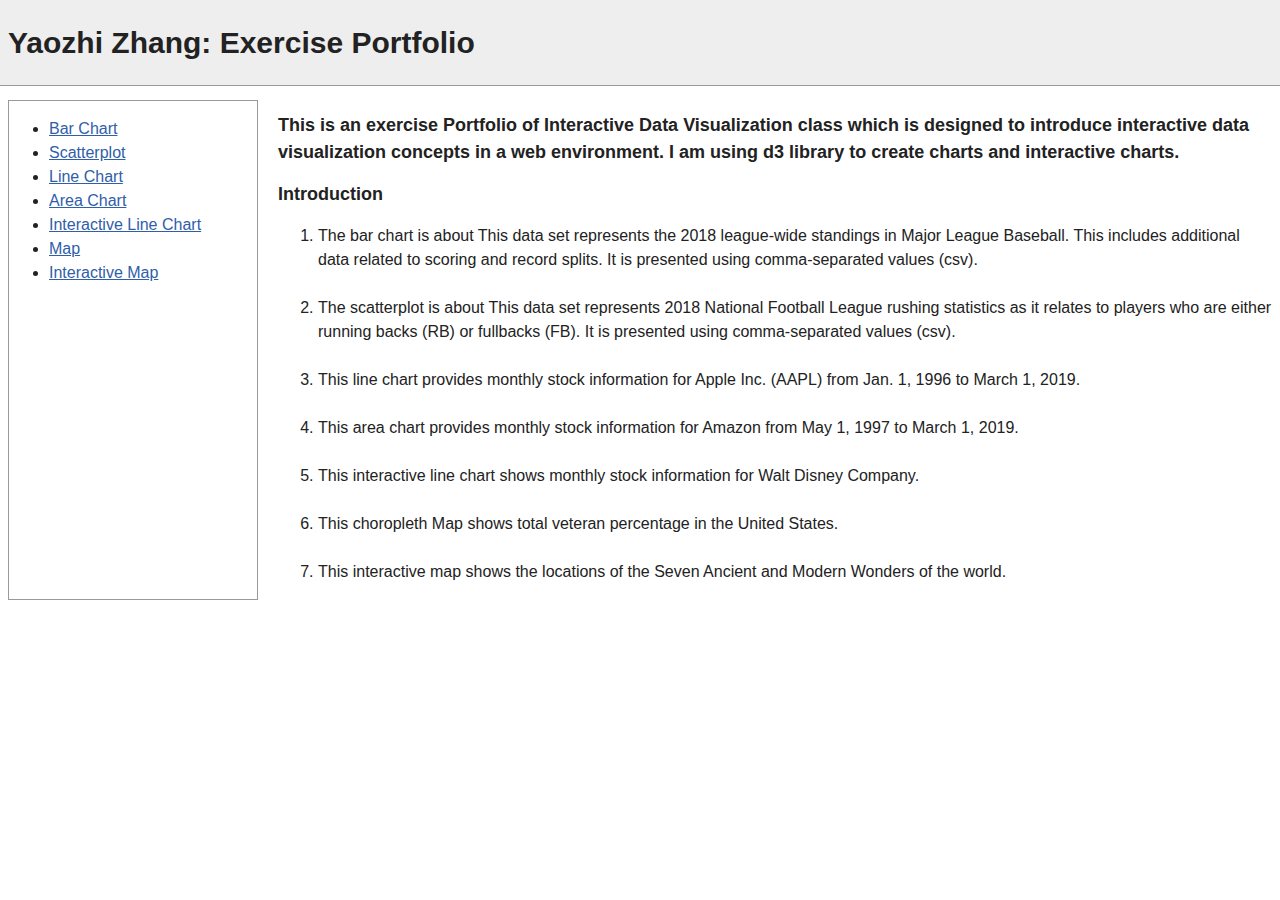
<file: index.html>
<!DOCTYPE html>
<html lang="en">

<head>
  <meta charset="UTF-8" />
  <title>Exercise Portfolio</title>
  <link href="css/style.css" rel="stylesheet" />
</head>

<body>

  <header>

    <h1>Yaozhi Zhang: Exercise Portfolio</h1>
  </header>

  <div id="content">

    <nav>
      <ul>
        <li><a href="bar-chart.html">Bar Chart</a></li>
        <li><a href="scatterplot.html">Scatterplot</a></li>
        <li><a href="line-chart.html">Line Chart</a></li>
        <li><a href="area-chart.html">Area Chart</a></li>
        <li><a href="interactive linechart.html">Interactive Line Chart</a></li>
        <li><a href="choropleth.html">Map</a></li>
        <li><a href="interactive map.html">Interactive Map</a></li>
      </ul>
    </nav>

    <main>



      <h1>This is an exercise Portfolio of Interactive Data Visualization class which is designed to introduce interactive data visualization concepts in a web environment. I am using d3 library to create charts and interactive charts.</h1>
      <h2>Introduction</h2>
      <p>
        <ol>
        <li>The bar chart is about This data set represents the 2018 league-wide standings in Major League Baseball. This includes additional data related to scoring and record splits. It is presented using comma-separated values (csv).<br/><br/></li>
        <li>The scatterplot is about This data set represents 2018 National Football League rushing statistics as it relates to players who are either running backs (RB) or fullbacks (FB). It is presented using comma-separated values (csv).<br/><br/></li>
        <li>This line chart provides monthly stock information for Apple Inc. (AAPL) from Jan. 1, 1996 to March 1, 2019.<br/><br/></li>
        <li>This area chart provides monthly stock information for Amazon from May 1, 1997 to March 1, 2019.<br/><br/></li>
        <li>This interactive line chart shows monthly stock information for Walt Disney Company.<br/><br/> </li>
        <li>This choropleth Map shows total veteran percentage in the United States.<br/><br/></li>
        <li>This interactive map shows the locations of the Seven Ancient and Modern Wonders of the world.</li>
      </ol>
    </p>
    </main>
  </div>
</body>

</html>
</file>
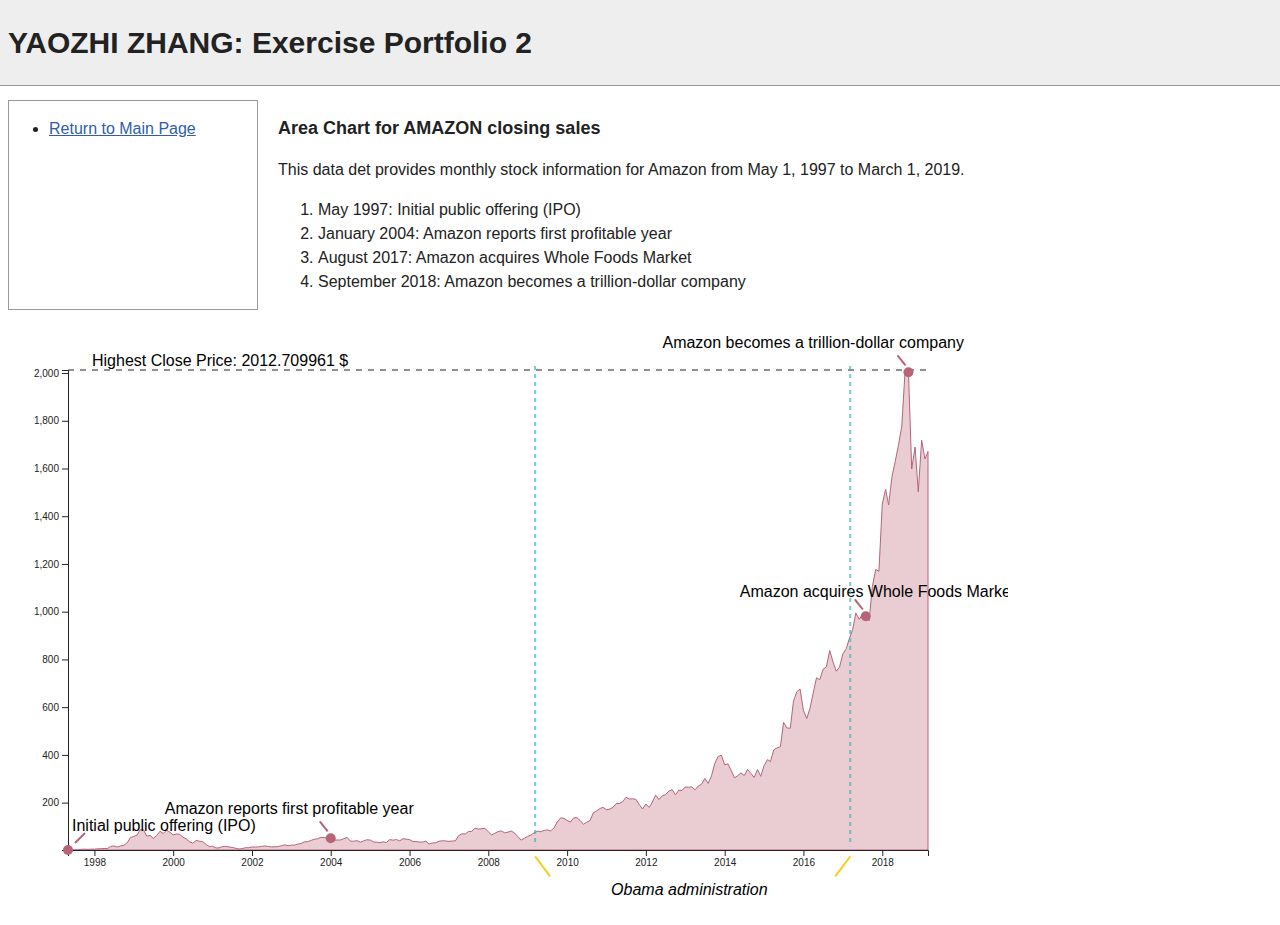
<file: area-chart.html>
<!DOCTYPE html>
<html lang="en">

<head>
  <meta charset="utf-8" />
  <title>Exercise Portfolio</title>
  <link href="css/style.css" rel="stylesheet" />
  <style>


    .highest-line {
      fill: none;
      stroke: #222;
      stroke-width: 1px;
      stroke-dasharray: 6, 6;
    }

    .data-line {
      fill: rgb(233, 205, 210);
      stroke-width: 1px;
      stroke: rgb(182, 101, 120);
    }

    .note-line {
      fill: none;
      stroke: rgb(182, 101, 120);
      stroke-width: 2px;
    }

    .note-line2 {
      fill: none;
      stroke: rgb(245, 207, 33);
      stroke-width: 2px;
    }

    .ipo-point {
      fill: rgb(182, 101, 120);
      stroke: 0;
    }

    .obama-line {
      fill: none;
      stroke: rgba(54, 174, 175, 0.65);
      stroke-width: 2px;
      stroke-dasharray: 4, 4;
    }

    .obama-text {
      fill: black;
      font-style: oblique;
    }
  </style>
</head>

<body>
  <header>
    <!-- ADD YOUR NAME -->
    <h1>YAOZHI ZHANG: Exercise Portfolio 2</h1>
  </header>

  <div id="content">

    <nav>
      <ul>
        <li><a href="index.html">Return to Main Page</a></li>
      </ul>
    </nav>

    <main>

      <h2>Area Chart for AMAZON closing sales</h2>

  <p>This data det provides monthly stock information for Amazon from May 1, 1997 to March 1, 2019.
    <ol>

    <li>May 1997: Initial public offering (IPO)</li>
    <li>January 2004: Amazon reports first profitable year</li>
    <li>August 2017: Amazon acquires Whole Foods Market</li>
    <li>September 2018: Amazon becomes a trillion-dollar company</li>

    </ol></p>

  <script src="js/d3.min.js"></script>
  <script>
    var w = 1000;
    var h = 600;
    var margin = {
      top: 60,
      right: 80,
      bottom: 60,
      left: 60
    };

    var ipoX, ipoY, proX, proY, wfX, wfY, triX, triY;

    d3.csv("data/AMZN.csv").then(function(data) {
      var timeParser = d3.timeParse("%Y-%m-%d");
      var timeFormat = d3.timeFormat("%Y-%m-%d");

      data.forEach(function(d) {
        d.Date = timeParser(d.Date);
        d.Close = +d.Close;
      });

      var svg = d3.select("body")
        .append("svg");

      svg.attr("width", w)
        .attr("height", h);

      var xScale = d3.scaleTime()
        .domain([d3.min(data, function(d) {
          return d.Date;
        }), d3.max(data, function(d) {
          return d.Date
        })])
        .range([0, (w - margin.left - margin.right)]);

      var yScale = d3.scaleLinear()
        .domain([d3.min(data, function(d) {
          return d.Close;
        }), d3.max(data, function(d) {
          return d.Close
        })])
        .range([(h - margin.top - margin.bottom), 0]);

      var line = d3.area()
        .x(function(d) {
          return xScale(d.Date);
        })
        .y0(function(d) {
          return yScale.range()[0];
        })
        .y1(function(d) {
          return yScale(d.Close)
        });

      svg.append("g")
        .attr("transform", "translate(" + margin.left + "," + margin.top + ")")
        .append("path")
        .datum(data)
        .attr("class", "data-line")
        .attr("d", line);

      var xAxis = d3.axisBottom()
        .scale(xScale)
        .ticks(10);

      var yAxis = d3.axisLeft()
        .scale(yScale)
        .ticks(10);

      svg.append("g")
        .attr("transform", "translate(" + margin.left + "," + (h - margin.bottom) + ")")
        .attr("class", "xaxis")
        .call(xAxis);

      svg.append("g")
        .attr("transform", "translate(" + margin.left + "," + margin.top + ")")
        .attr("class", "yaxis")
        .call(yAxis);

      var max = d3.max(data, function(d) {
        return d.Close
      });

      var maxRate = data.filter(function(d) {
        if (d.Close == max) {
          return d.Close;
        }
      });

      var idates = data.filter(function(d) {

        if (timeFormat(d.Date) == "1997-05-01") {

          return d, ipoX = d.Date, ipoY = d.Close;

        }

        if (timeFormat(d.Date) == "2004-01-01") {
          return d, proX = d.Date, proY = d.Close;
        }

        if (timeFormat(d.Date) == "2017-08-01") {
          return d, wfX = d.Date, wfY = d.Close;
        }

        if (timeFormat(d.Date) == "2018-09-01") {
          return d, triX = d.Date, triY = d.Close;
        }


      });

      var obama = data.filter(function(d) {
        if (timeFormat(d.Date) == "2009-02-01") {
          return d, startX = d.Date, startY = d.Close;
        }

        if (timeFormat(d.Date) == "2017-02-01") {
          return d, endX = d.Date, endY = d.Close;
        }
      });

      svg.append("line")
        .attr("transform", "translate(" + margin.left + "," + margin.top + ")")
        .attr("class", "highest-line")
        .attr("x1", 0)
        .attr("x2", (w - margin.left - margin.right))
        .attr("y1", yScale(max))
        .attr("y2", yScale(max));

      svg.append("text")
        .attr("x", 20)
        .attr("y", yScale(max))
        .attr("transform", "translate(" + (margin.left + 4) + "," + (margin.top - 4) + ")")
        .text("Highest Close Price: " + maxRate[0].Close + " $");

      svg.selectAll("circle")
        .data(idates)
        .enter()
        .append("circle")
        .attr("class", "ipo-point")
        .attr("transform", "translate(" + margin.left + "," + margin.top + ")")
        .attr("cx", function(d) {
          return xScale(d.Date)
        })
        .attr("cy", function(d) {
          return yScale(d.Close)
        })
        .attr("r", 5);

        svg.append("text")
          .attr("x", xScale(ipoX))
          .attr("y", yScale(ipoY) - 15)
          .attr("transform", "translate(" + (margin.left + 4) + "," + (margin.top - 4) + ")")
          .text("Initial public offering (IPO)");

        svg.append("text")
          .attr("x", xScale(proX) - 170)
          .attr("y", yScale(proY) -20)
          .attr("transform", "translate(" + (margin.left + 4) + "," + (margin.top - 4) + ")")
          .text("Amazon reports first profitable year");

        svg.append("text")
          .attr("x", xScale(wfX) - 130)
          .attr("y", yScale(wfY) - 15)
          .attr("transform", "translate(" + (margin.left + 4) + "," + (margin.top - 4) + ")")
          .text("Amazon acquires Whole Foods Market");

        svg.append("text")
          .attr("x", xScale(triX) - 250)
          .attr("y", yScale(triY) - 20)
          .attr("transform", "translate(" + (margin.left + 4) + "," + (margin.top - 4) + ")")
          .text("Amazon becomes a trillion-dollar company");

        svg.append("line")
          .attr("class", "note-line")
          .attr("transform", "translate(" + (margin.left + 4) + "," + (margin.top - 4) + ")")
          .attr("x1", (xScale(ipoX) + 3))
          .attr("x2", (xScale(ipoX) + 13))
          .attr("y1", (yScale(ipoY) - 3))
          .attr("y2", (yScale(ipoY) - 13));

        svg.append("line")
          .attr("class", "note-line")
          .attr("transform", "translate(" + (margin.left + 4) + "," + (margin.top - 4) + ")")
          .attr("x1", (xScale(proX) - 15))
          .attr("x2", (xScale(proX) - 7))
          .attr("y1", (yScale(proY) - 13))
          .attr("y2", (yScale(proY)- 3));

        svg.append("line")
          .attr("class", "note-line")
          .attr("transform", "translate(" + (margin.left + 4) + "," + (margin.top - 4) + ")")
          .attr("x1", (xScale(wfX) - 15))
          .attr("x2", (xScale(wfX) - 7))
          .attr("y1", (yScale(wfY) - 13))
          .attr("y2", (yScale(wfY)- 3));

        svg.append("line")
          .attr("class", "note-line")
          .attr("transform", "translate(" + (margin.left + 4) + "," + (margin.top - 4) + ")")
          .attr("x1", (xScale(triX) - 15))
          .attr("x2", (xScale(triX) - 7))
          .attr("y1", (yScale(triY) - 13))
          .attr("y2", (yScale(triY) - 3));

        svg.append("line")
          .attr("class", "obama-line")
          .attr("transform", "translate(" + (margin.left + 4) + "," + (margin.top - 4) + ")")
          .attr("x1", (xScale(startX)))
          .attr("x2", (xScale(startX)))
          .attr("y1", (yScale(max)))
          .attr("y2", (yScale(0)));

        svg.append("line")
          .attr("class", "obama-line")
          .attr("transform", "translate(" + (margin.left + 4) + "," + (margin.top - 4) + ")")
          .attr("x1", (xScale(endX)))
          .attr("x2", (xScale(endX)))
          .attr("y1", (yScale(max)))
          .attr("y2", (yScale(0)));

        svg.append("line")
          .attr("class", "note-line2")
          .attr("transform", "translate(" + (margin.left + 4) + "," + (margin.top - 4) + ")")
          .attr("x1", (xScale(startX)))
          .attr("x2", (xScale(startX)+15))
          .attr("y1", (yScale(0)+10))
          .attr("y2", (yScale(0)+30));

        svg.append("line")
          .attr("class", "note-line2")
          .attr("transform", "translate(" + (margin.left + 4) + "," + (margin.top - 4) + ")")
          .attr("x1", (xScale(endX)-15))
          .attr("x2", (xScale(endX)))
          .attr("y1", (yScale(0)+30))
          .attr("y2", (yScale(0)+10));

        svg.append("text")
          .attr("class", "obama-text")
          .attr("x", xScale(startX) + 80)
          .attr("y", yScale(startY) + 90)
          .attr("transform", "translate(" + (margin.left) + "," + (margin.top-30) + ")")
          .text("Obama administration");



    })
  </script>
</body>

</html>
</file>
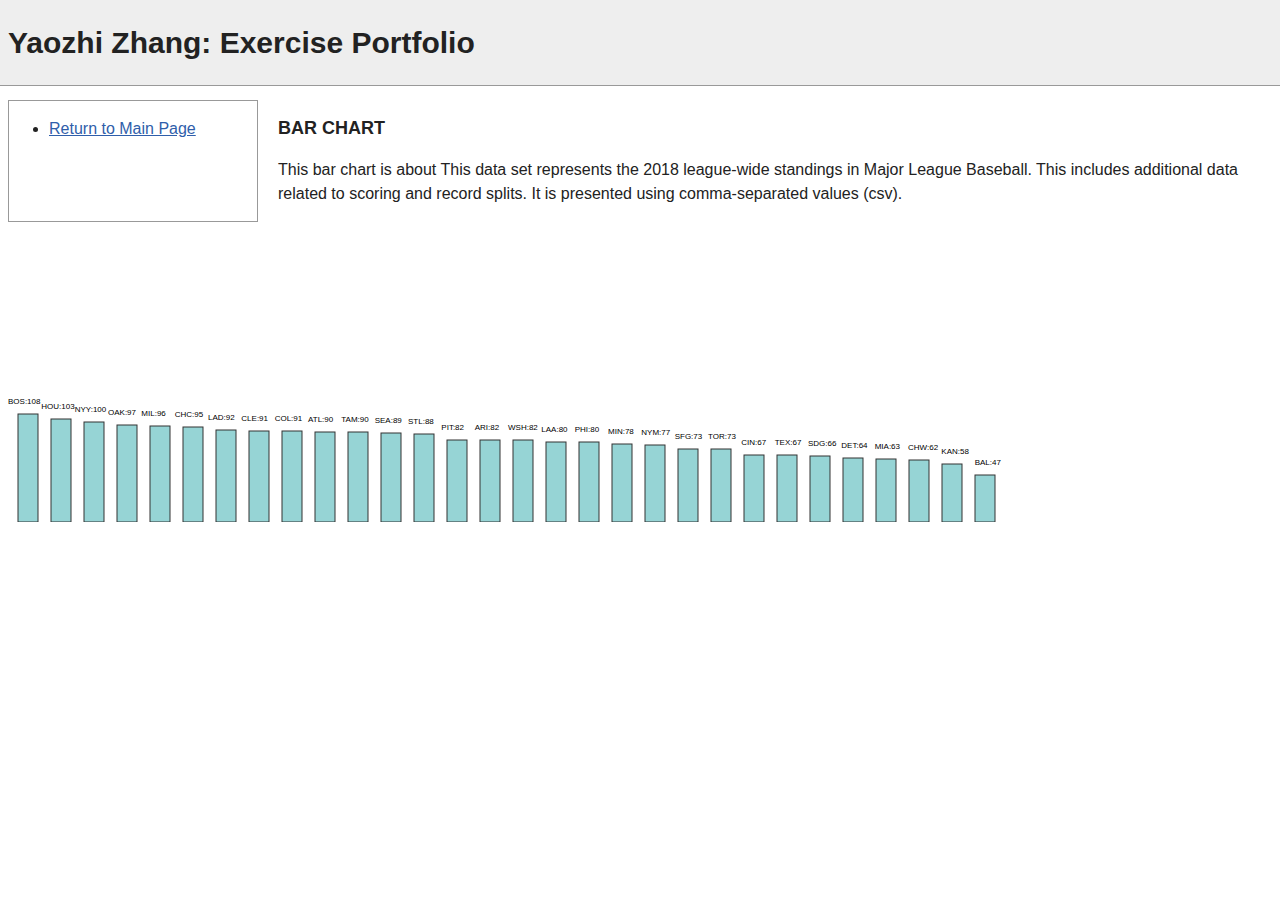
<file: bar-chart.html>
<!DOCTYPE html>
<html lang="en">

<head>
  <meta charset="UTF-8" />
  <title>Exercise Portfolio</title>
  <link href="css/style.css" rel="stylesheet" />
</head>

<body>

  <header>
    <!-- ADD YOUR NAME -->
    <h1>Yaozhi Zhang: Exercise Portfolio</h1>
  </header>

  <div id="content">

    <nav>
      <ul>
        <li><a href="index.html">Return to Main Page</a></li>
      </ul>
    </nav>

    <main>

      <h2>
        BAR CHART
      </h2>

      <p>
      This bar chart is about This data set represents the 2018 league-wide standings in Major League Baseball. This includes additional data related to scoring and record splits. It is presented using comma-separated values (csv).
      </p>

      <script src="js/d3.min.js"></script>
      <script>
        var w = 1000;
        var h = 300;
        // var padding = 30;
        var margin = {
          top: 20,
          right: 20,
          bottom: 30,
          left: 50
        };


        d3.csv("data/mlb-standings.csv").then(function(data) {

          var abbreviation = [];

          data.forEach(function(d) {
            abbreviation.push(d.abbr);
          })
          var svg = d3.select("body").append("svg");

          var xScale = d3.scaleOrdinal()
            .domain(abbreviation)
            .range([0, w]);

          //.range([padding, w - padding]);



          var yScale = d3.scaleLinear()
            .domain(d3.range(data, function(d) {
              return d.w
            }))
            .range([(h - margin.top - margin.bottom), 0]);


          svg.attr("width", w)
            .attr("height", h);

          svg.selectAll("rect")
            .data(data)
            .enter()
            .append("rect")
            .attr("width", 20)
            .attr("height", function(d) {
              return d.w;
            })
            .style("fill", "rgba(54, 174, 175, 0.65)")
            .style("stroke", "black")
            .style("opacity", .8)
            .attr("x", function(d, i) {
              return (i * 33) + 10;
            })
            .attr("y", function(d) {
              return h - d.w;
            });
          // console.log(d.w);
          var labels = svg.selectAll("text")
            .data(data)
            .enter()
            .append("text")
            .attr("font-size", "8px")
            .text(function(d) {
              return d.abbr + ":" + d.w;
            })
            .attr("x", function(d, i) {
              return i * (w / data.length);
            })

            .attr("y", function(d) {
              return h - d.w - 10;
            });







        });
      </script>

    </main>
  </div>


</body>

</html>
</file>
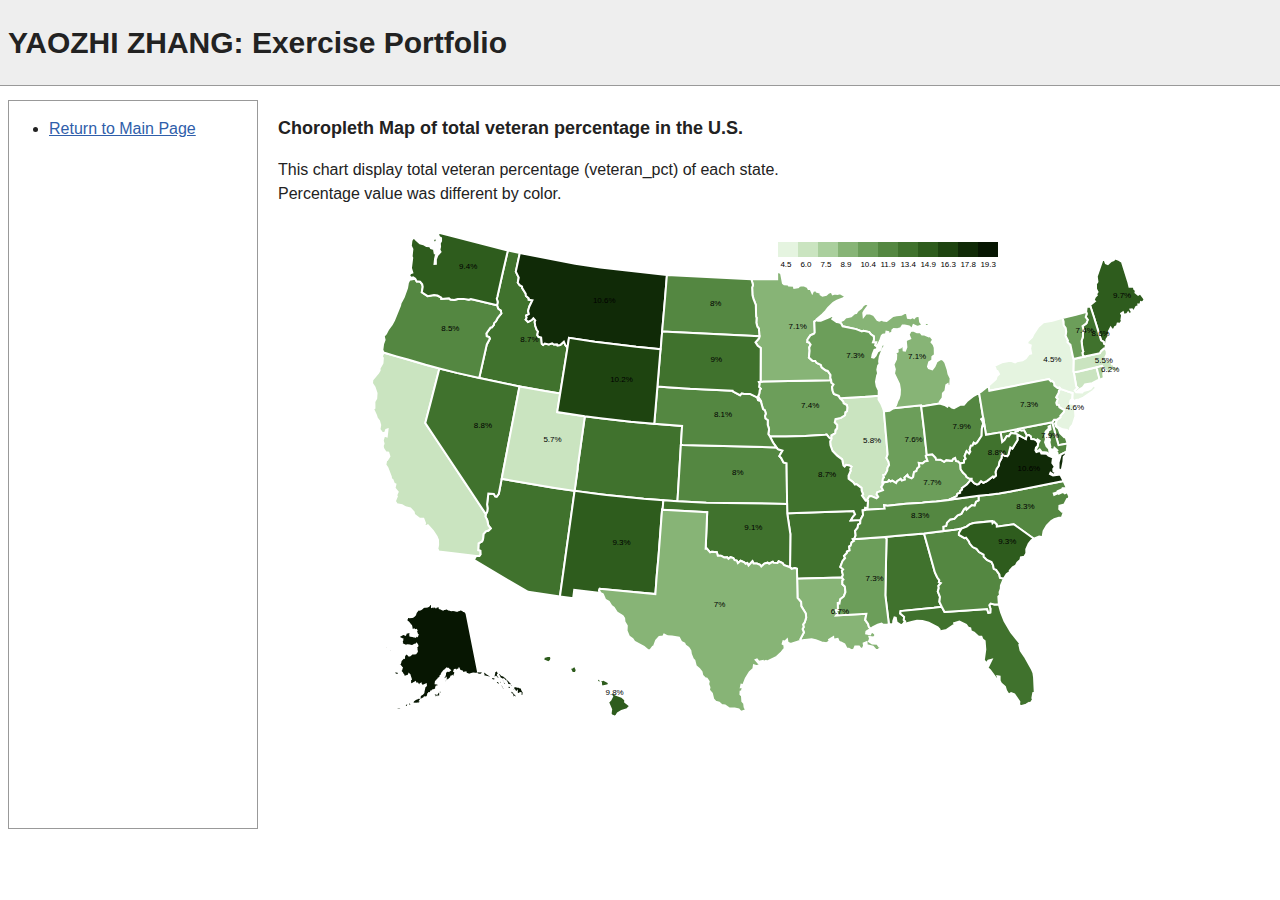
<file: choropleth.html>
<!DOCTYPE html>
<html lang="en">

<head>
  <meta charset="UTF-8" />
  <title>Maps: Choropleth with Points</title>
  <link href="css/style.css" rel="stylesheet" />
  <style>
    .map {
      width: 100%;
      max-width: 1024px;
      margin: 0 auto;
    }

    circle {
      fill: #222;
      stroke: #eee;
    }

    text {
      font-family: sans-serif;
      font-size: 8px;

    }
  </style>
</head>


<body>
  <header>
    <!-- ADD YOUR NAME -->
    <h1>YAOZHI ZHANG: Exercise Portfolio</h1>
  </header>

  <div id="content">

    <nav>
      <ul>
        <li><a href="index.html">Return to Main Page</a></li>
      </ul>
    </nav>

    <main>

      <h2>Choropleth Map of total veteran percentage in the U.S.</h2>

      <p>This chart display total veteran percentage (veteran_pct) of each state.
      </br>Percentage value was different by color.</p>


      <div class="map"></div>
      <script src="js/d3.min.js"></script>
      <script>
        d3.json("data/geojson/us-states.json").then(function(usMap) {
          d3.csv("data/united-states-veterans.csv").then(function(data) {

            var col_arr = ["#e5f4e0", "#cae4c0", "#aacf9d",
              "#87b476", "#6c9e5a", "#548741",
              "#40722d", "#2e5c1d", "#1e4410",
              "#102a07", "#071602"
            ]
            var usaFeatures = usMap.features;

            data.forEach(function(d) {
              var stateName = d.state;
              var pct = +d.veteran_pct;

              usaFeatures.forEach(function(u) {
                var usaState = u.properties.name;
                if (usaState == stateName) {
                  u.properties.veteran_pct = pct;
                }
              });
            });



            var svg = d3.select(".map").append("svg");


            var w = 1000,
              h = 600;

            svg.attr("width", w)
              .attr("height", h);

            var legend = svg.append("g");
            legend.selectAll("rect")
              .data(col_arr)
              .enter()
              .append("rect")
              .attr("x", function(d, i) {
                return i * 20 + w / 2;
              })
              .attr("y", 20)
              .attr("width", 20)
              .attr("height", 15)
              .attr("fill", function(d) {
                return d;
              })
            var max_val = d3.max(data, function(d) {
              return +d.veteran_pct;
            })
            var min_val = d3.min(data, function(d) {
              return +d.veteran_pct;
            })
            var interval = (max_val - min_val) / 5;
            legend.selectAll("text")
              .data(col_arr)
              .enter()
              .append("text")
              .attr("class", "leg_text")
              .attr("x", function(d, i) {
                return i * 20 + w / 2;
              })
              .attr("y", 45)
              .attr("dx", "0.3em")
              .text(function(d, i) {
                var current_value = min_val + (i * interval);
                return current_value.toFixed(1);
              })


            var projection = d3.geoAlbersUsa();

            var path = d3.geoPath().projection(projection);

            var colors = d3.scaleQuantize()
              .domain(d3.extent(usaFeatures, function(d) {
                return d.properties.veteran_pct;
              }))
              .range(["#e5f4e0", "#cae4c0", "#aacf9d",
                "#87b476", "#6c9e5a", "#548741",
                "#40722d", "#2e5c1d", "#1e4410",
                "#102a07", "#071602"
              ]);

            svg.selectAll("path")
              .data(usaFeatures)
              .enter()
              .append("path")
              .attr("d", path)
              .attr("fill", function(d) {
                // console.log(d.properties.veteran_pct);
                if (d.properties.veteran_pct) {
                  return colors(d.properties.veteran_pct);
                } else {
                  return "#ccc";
                }
              })
              .attr("stroke", "#fff")
              .attr("stroke-width", "2px");

            svg.selectAll("text")
              .data(usaFeatures)
              .enter()
              .append("text")
              .attr("class", "label")
              .attr("x", function(d) {
                return path.centroid(d)[0];
              })
              .attr("y", function(d) {
                return path.centroid(d)[1];
              })
              .text(function(d) {
                console.log(d);
                return d.properties.veteran_pct + "%"
              });



          });
        });
      </script>
</body>

</html>
</file>
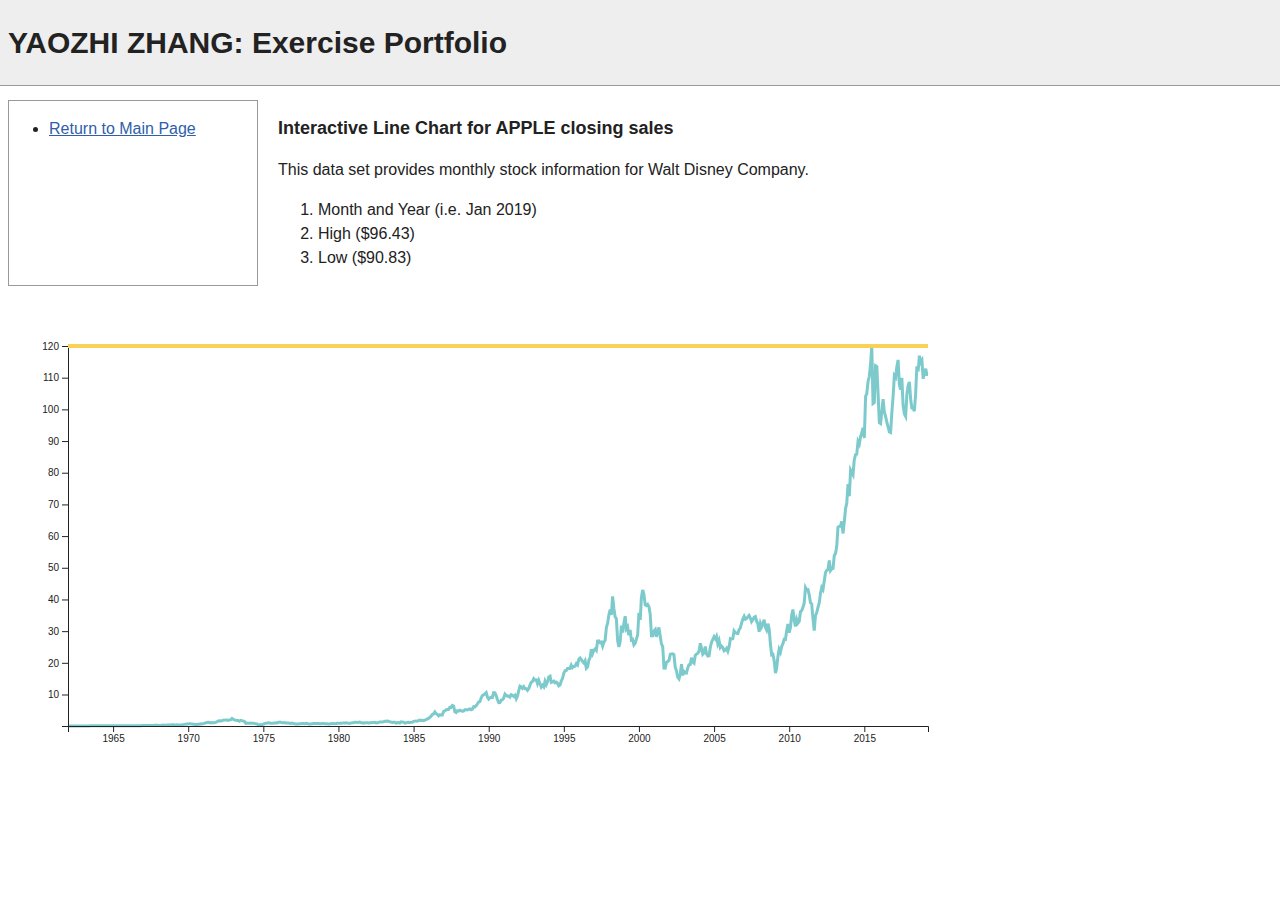
<file: interactive linechart.html>
<!DOCTYPE html>
<html lang="en">

<head>
  <meta charset="UTF-8" />
  <title>Exercise Portfolio 3</title>
  <link href="css/style.css" rel="stylesheet" />
  <style>
    .data-line {
      fill: none;
      stroke: rgba(54, 174, 175, 0.65);
      stroke-width: 3px;
    }

    .tooltip {
      position: absolute;
      top: 0;
      left: 0;
      border-radius: 10px;
      display: block;
      font-size: 13px;
        line-height: 80%;
    }

    .tooltip.hidden {
      display: none;
    }
  </style>
</head>

<body>

  <header>
    <!-- ADD YOUR NAME -->
    <h1>YAOZHI ZHANG: Exercise Portfolio</h1>
  </header>

  <div id="content">

    <nav>
      <ul>
        <li><a href="index.html">Return to Main Page</a></li>
      </ul>
    </nav>

    <main>

      <h2>Interactive Line Chart for APPLE closing sales</h2>

      <p>This data set provides monthly stock information for Walt Disney Company.</p>
      <ol>
        <li>Month and Year (i.e. Jan 2019)</li>
        <li>High ($96.43)</li>
        <li>Low ($90.83)</li>

      </ol>


      <!-- ADD YOUR VISUALIZATION HERE -->

    </main>
  </div>
  <div class="tooltip">
    <!--HTML CODE-->
  </div>

  <script src="js/d3.min.js"></script>
  <script>
    var w = 1000;
    var h = 500;
    var margin = {
      top: 60,
      right: 80,
      bottom: 60,
      left: 60
    };


    d3.csv("data/DIS.csv").then(function(data) {
      var parseTime = d3.timeParse("%Y-%m-%d");
      var formatTime = d3.timeFormat("%b-%Y");
      // return formatTime(parseTime(d.Date));


      data.forEach(function(d) {
        d.Date = parseTime(d.Date);
        d.Close = +d.Close;
        d.High = +d.High;
        d.Low = +d.Low;
      });



      var svg = d3.select("body")
        .append("svg");

      svg.attr("width", w)
        .attr("height", h);

      var xScale = d3.scaleTime()
        .domain([d3.min(data, function(d) {
          return d.Date;
        }), d3.max(data, function(d) {
          return d.Date
        })])
        .range([0, (w - margin.left - margin.right)]);

      var yScale = d3.scaleLinear()
        .domain([d3.min(data, function(d) {
          return d.Close;
        }), d3.max(data, function(d) {
          return d.Close
        })])
        .range([(h - margin.top - margin.bottom), 0]);

      var line = d3.line()
        .x(function(d) {
          return xScale(d.Date);
        })
        .y(function(d) {
          return yScale(d.Close);
        });

      svg.append("g")
        .attr("transform", "translate(" + margin.left + "," + margin.top + ")")
        .append("path")
        .datum(data)
        .attr("class", "data-line")
        .attr("d", line)

      var plots = svg.selectAll("circle")
        .data(data)
        .enter()
        .append("circle")
        .attr("transform", "translate(" + margin.left + "," + margin.top + ")")
        .attr("opacity", "0")
        .attr("cx", function(d) {
          return xScale(d.Date)
        })
        .attr("cy", function(d) {
          return yScale(d.Close)
        })
        .attr("r", "4")
        .on("mouseover", function(d) {
          d3.select(".tooltip").classed("hidden", false);


        })
        .on("mousemove", function(d) {
          var currentX = d3.event.pageX + 10;
          var currentY = d3.event.pageY + 10;
          d3.select(".tooltip")
            .style("left", currentX + "px")
            .style("top", currentY + "px")

            .html("<p> High: " + d.High + "$" + "</br>" + "low: " + d.Low + "$" + "</br> " + formatTime(d.Date)
          )})
            .on("mouseout", function(d) {

              d3.select(".tooltip").classed("hidden", true);
            });






      var xAxis = d3.axisBottom()
        .scale(xScale)
        .ticks(10);

      var yAxis = d3.axisLeft()
        .scale(yScale)
        .ticks(10)

      svg.append("g")
        .attr("transform", "translate(" + margin.left + "," + (h - margin.bottom) + ")")
        .attr("class", "xaxis")
        .call(xAxis);

      svg.append("g")
        .attr("transform", "translate(" + margin.left + "," + margin.top + ")")
        .attr("class", "yaxis")
        .call(yAxis);
      var max = d3.max(data, function(d) {
        return d.Close
      });

      var maxRate = data.filter(function(d) {

        if (d.Close == max) {
          return d.Close;
        }
      });

      var tag = svg.append("text")
        .style("opacity", 0)
        .attr("x", 400)
        .attr("y", yScale(max))
        .attr("transform", "translate(" + (margin.left + 4) + "," + (margin.top - 4) + ")")
        .text("High: " + Math.round(maxRate[0].High) + "$" + ", " + "low: " + Math.round(maxRate[0].Low) + "$" + ", " + formatTime(maxRate[0].Date));


      svg.selectAll("highest-line")
        .data(data)
        .enter()
        .append("line")
        .attr("stroke", "rgba(249, 208, 87, 0.7)")
        .attr("stroke-width", "2.5px")
        .attr("transform", "translate(" + margin.left + "," + margin.top + ")")

        .attr("x1", 0)
        .attr("x2", (w - margin.left - margin.right))
        .attr("y1", yScale(max))
        .attr("y2", yScale(max))
        .on("mouseover", function(d) {
          d3.select(this).attr("stroke", " red")
          tag.style("opacity", 1);
        })
        .on("mouseout", function(d) {
          d3.select(this).attr("stroke", "rgba(249, 208, 87, 0.7)")
          tag.style("opacity", 0);


    })
  });
  </script>
</body>

</html>
</file>
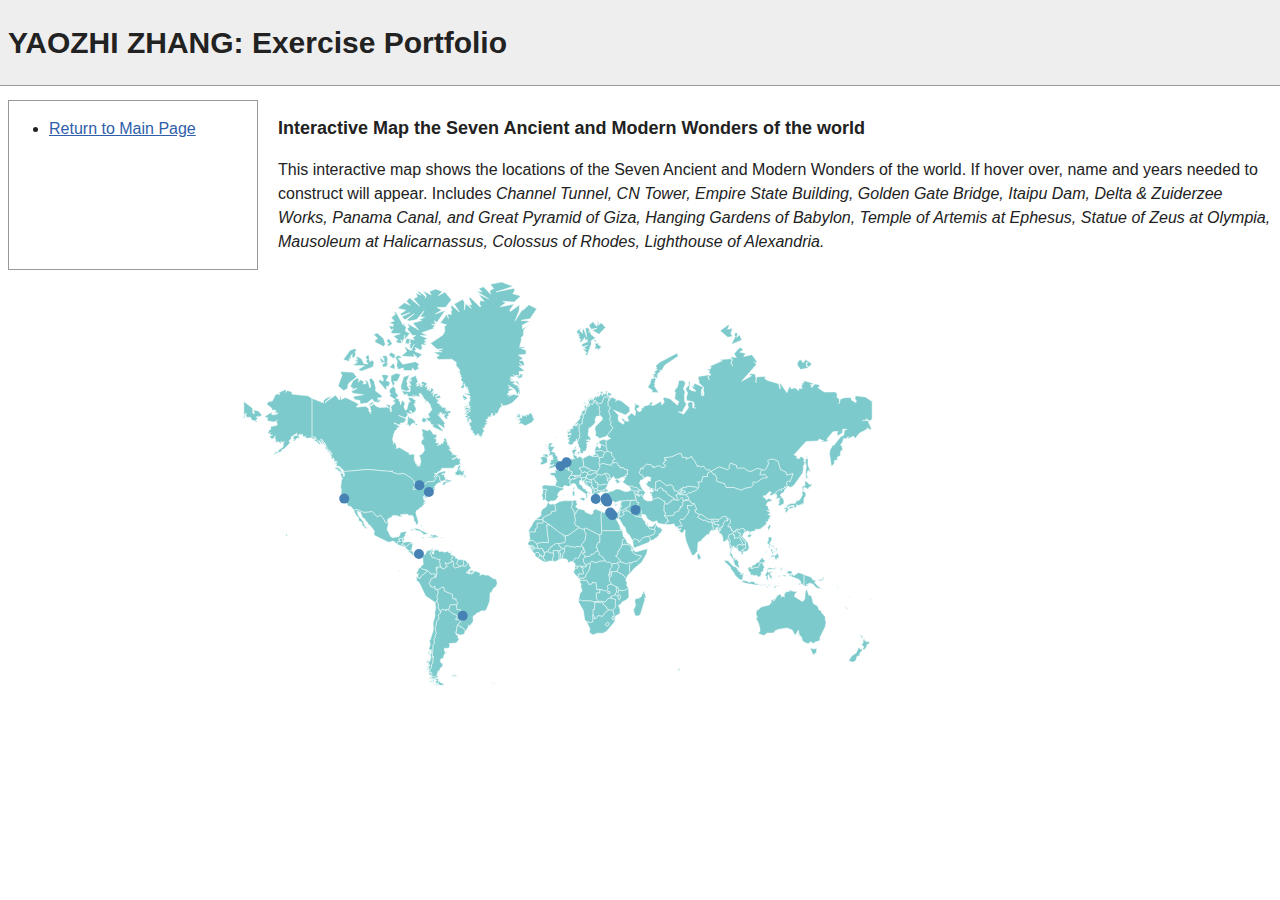
<file: interactive map.html>
<!DOCTYPE html>
<html lang="en">

<head>
  <meta charset="UTF-8" />
  <title>Exercise Portfolio</title>
  <link href="css/style.css" rel="stylesheet" />
  <style>
    .tooltip {
      position: absolute;
      top: 0;
      left: 0;
      border-radius: 10px;
      display: block;
      font-size: 13px;
      line-height: 80%;
    }

    /* .map {
      width: 100%;
      max-width: 1024px;
      margin: 0;
    } */
    .tooltip.hidden {
      display: none;
    }
  </style>
</head>

<body>

  <header>
    <!-- ADD YOUR NAME -->
    <h1>YAOZHI ZHANG: Exercise Portfolio</h1>
  </header>

  <div id="content">

    <nav>
      <ul>
        <li><a href="index.html">Return to Main Page</a></li>
      </ul>
    </nav>

    <main>

      <h2>
        Interactive Map the Seven Ancient and Modern Wonders of the world
      </h2>

      <p>
        This interactive map shows the locations of the Seven Ancient and Modern Wonders of the world. If hover over, name and years needed to construct will appear. Includes<em> Channel Tunnel, CN Tower, Empire State Building, Golden Gate Bridge,
          Itaipu Dam, Delta & Zuiderzee Works, Panama Canal, and Great Pyramid of Giza, Hanging Gardens of Babylon, Temple of Artemis at Ephesus, Statue of Zeus at Olympia, Mausoleum at Halicarnassus, Colossus of Rhodes, Lighthouse of Alexandria.</em>
      </p>

      <!-- ADD YOUR VISUALIZATION HERE -->

    </main>
  </div>
  <div class="tooltip">
    <div class="reset">
    </div>
    <!--HTML CODE-->
  </div>
  <script src="js/d3.min.js"></script>
  <script src="js/lodash.min.js"></script>
  <script>
    var width = 1100;
    var height = 600;


    var margin = {
      top: 50,
      bottom: 30,
      left: 60,
      right: 30,
    };

    var svg = d3.select("body")
      .append("svg")
      .attr("width", width)
      .attr("height", height)
      .append("g")
      .attr("tranform", "translate(0" + margin.left + "," + margin.top + ")");


    d3.json("data/geojson/world.json").then(function(world) {
      d3.csv("data/seven-ancient-wonders.csv").then(function(ancient) {
        d3.csv("data/seven-modern-wonders.csv").then(function(modern) {
          console.log(modern);
          var worldFeatures = world.features;
          ancient.forEach(function(a) {
            a.longitude = +a.longitude;
            a.latitude = +a.latitude;
          });
          modern.forEach(function(m) {
            m.longitude = +m.longitude;
            m.latitude = +m.latitude;
          });

          var allWonders = _.zip(ancient, modern);
          console.log(allWonders);


          var result = _.flatten(allWonders);
          console.log(result);

          var zooming = function(d) {
            points.attr("transform", d3.event.transform);
          };


          var projection = d3.geoMercator()
            .translate([width / 2, height / 2])
            .scale([100]);


          var path = d3.geoPath()
            .projection(projection);

          var map = svg.append("g")
            .attr("id", "map")

          map.selectAll("path")
            .data(worldFeatures)
            .enter()
            .append("path")
            .attr("d", path)
            .attr("fill", "rgba(54, 174, 175, 0.65)")
            .attr("stroke", "white")
            .attr("stroke-width", "0.5px");



          var plots = map.selectAll("circle")
            .data(result)
            .enter()
            .append("circle")
            .attr("class", "sites")
            .attr("cx", function(d) {
              if (projection([d.longitude, d.latitude])) {
                return projection([d.longitude, d.latitude])[0]
              }
            })
            .attr("cy", function(d) {
              if (projection([d.longitude, d.latitude])) {
                return projection([d.longitude, d.latitude])[1]
              }
            })
            .attr("fill", "steelblue")
            .attr("r", "5px")


            .on("mouseover", function(d) {
              d3.select(".tooltip").classed("hidden", false);


            })
            .on("mousemove", function(d) {
              var currentX = d3.event.pageX + 10;
              var currentY = d3.event.pageY + 10;
              d3.select(".tooltip")
                .style("left", currentX + "px")
                .style("top", currentY + "px")

                .html(function() {
                  if (d.destroyed == null) {
                    return "<p> Wonder: " + d.wonder + "<br/>" + "Constructed: " + d.constructed;
                  } else {
                    return "<p> Wonder: " + d.wonder + "<br/>" + "Constructed: " + d.constructed + "<br/>" + "Destroyed:" + d.destroyed + "<br/>" + "Builders: " + d.builders;
                  };
                })



            })
            .on("mouseout", function(d) {

              d3.select(".tooltip").classed("hidden", true);
            });
        })
      })
    })
  </script>
</body>

</html>
</file>
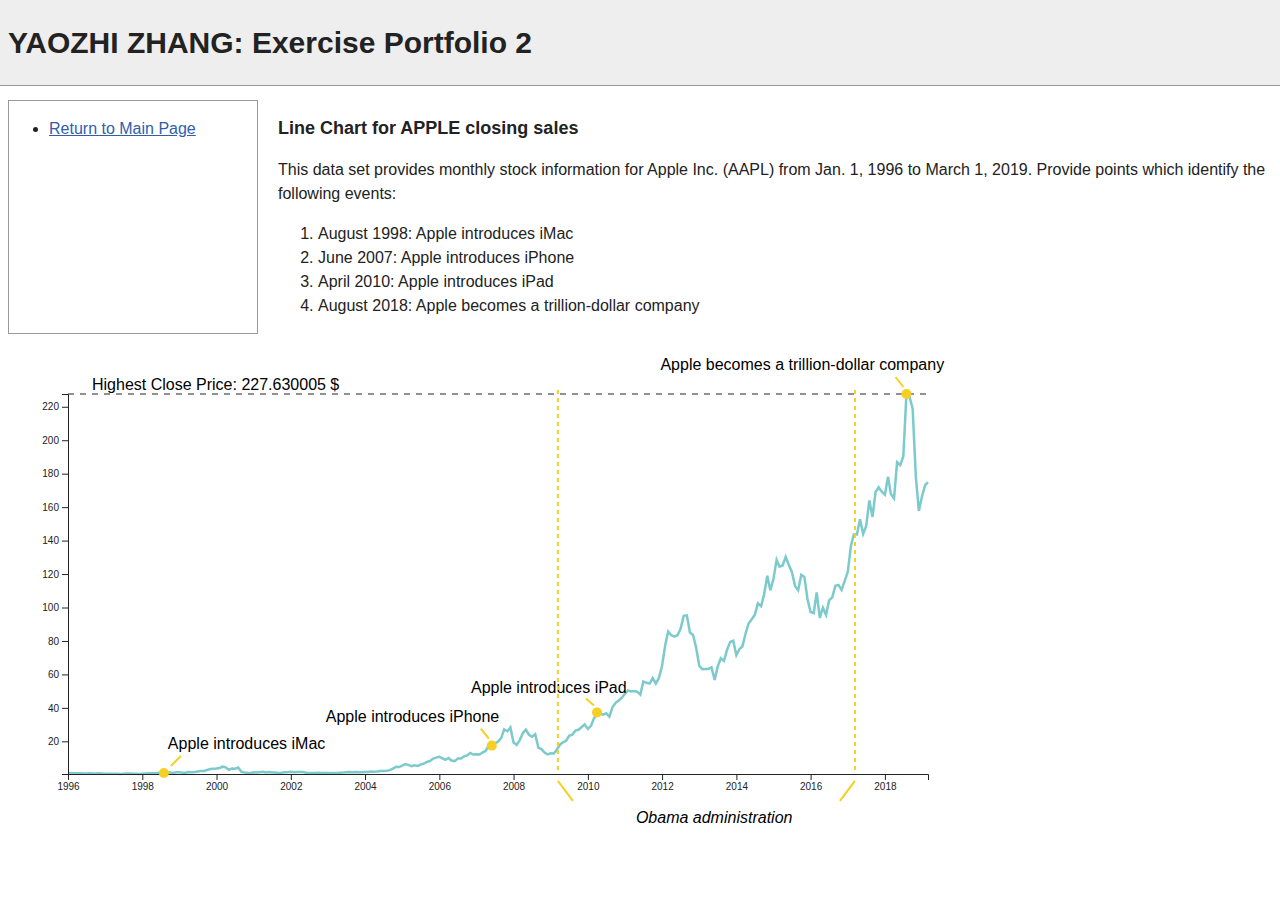
<file: line-chart.html>
<!DOCTYPE html>
<html lang="en">

<head>
  <meta charset="UTF-8" />
  <title>Exercise Portfolio</title>
  <link href="css/style.css" rel="stylesheet" />
  <style>
    .highest-line {
      fill: none;
      stroke: #222;
      stroke-width: 1px;
      stroke-dasharray: 6, 6;
    }

    .data-line {
      fill: none;
      stroke: rgba(54, 174, 175, 0.65);
      stroke-width: 2.5px;
    }

    .note-line {
      fill: none;
      stroke: rgb(245, 207, 33);
      stroke-width: 2px;
    }

    .note-line2 {
      fill: none;
      stroke: rgb(245, 207, 33);
      stroke-width: 2px;
    }

    .iMac-point {
      fill: rgb(245, 207, 33);
      stroke: 0;
    }

    .obama-line {
      fill: none;
      stroke: rgb(245, 207, 33);
      stroke-width: 2px;
      stroke-dasharray: 4, 4;
    }

    .obama-text {
      fill: black;
      font-style: oblique;
    }
  </style>
</head>

<body>

  <header>
    <!-- ADD YOUR NAME -->
    <h1>YAOZHI ZHANG: Exercise Portfolio 2</h1>
  </header>

  <div id="content">

    <nav>
      <ul>
        <li><a href="index.html">Return to Main Page</a></li>
      </ul>
    </nav>

    <main>

      <h2>Line Chart for APPLE closing sales</h2>

      <p>This data set provides monthly stock information for Apple Inc. (AAPL) from Jan. 1, 1996 to March 1, 2019. Provide points which identify the following events:

        <ol>
          <li>August 1998: Apple introduces iMac</li>
          <li>June 2007: Apple introduces iPhone</li>
          <li>April 2010: Apple introduces iPad</li>
          <li>August 2018: Apple becomes a trillion-dollar company</li>
        </ol>
      </p>

      <!-- ADD YOUR VISUALIZATION HERE -->

    </main>
  </div>

  <script src="js/d3.min.js"></script>
  <script>
    var w = 1000;
    var h = 500;
    var margin = {
      top: 60,
      right: 80,
      bottom: 60,
      left: 60
    };

    var iMacX, iMacY, iPhoneX, iPhoneY, iPadX, iPadY, triX, triY, startX, startY;
    //var Data_array = ["1998-08-01","2007-06-01",2010-04-01,2018-08-01];

    d3.csv("data/AAPL.csv").then(function(data) {
      var timeParser = d3.timeParse("%Y-%m-%d");
      var timeFormat = d3.timeFormat("%Y-%m-%d");
      data.forEach(function(d) {
        d.Date = timeParser(d.Date);
        d.Close = +d.Close;
      });

      var svg = d3.select("body")
        .append("svg");

      svg.attr("width", w)
        .attr("height", h);

      var xScale = d3.scaleTime()
        .domain([d3.min(data, function(d) {
          return d.Date;
        }), d3.max(data, function(d) {
          return d.Date
        })])
        .range([0, (w - margin.left - margin.right)]);

      var yScale = d3.scaleLinear()
        .domain([d3.min(data, function(d) {
          return d.Close;
        }), d3.max(data, function(d) {
          return d.Close
        })])
        .range([(h - margin.top - margin.bottom), 0]);

      var line = d3.line()
        .x(function(d) {
          return xScale(d.Date);
        })
        .y(function(d) {
          return yScale(d.Close);
        });

      svg.append("g")
        .attr("transform", "translate(" + margin.left + "," + margin.top + ")")
        .append("path")
        .datum(data)
        .attr("class", "data-line")
        .attr("d", line);

      var xAxis = d3.axisBottom()
        .scale(xScale)
        .ticks(10);

      var yAxis = d3.axisLeft()
        .scale(yScale)
        .ticks(10);

      svg.append("g")
        .attr("transform", "translate(" + margin.left + "," + (h - margin.bottom) + ")")
        .attr("class", "xaxis")
        .call(xAxis);

      svg.append("g")
        .attr("transform", "translate(" + margin.left + "," + margin.top + ")")
        .attr("class", "yaxis")
        .call(yAxis);

      var max = d3.max(data, function(d) {
        return d.Close
      });

      var maxRate = data.filter(function(d) {

        if (d.Close == max) {
          return d.Close;
        }
      });

      var idates = data.filter(function(d) {

        if (timeFormat(d.Date) == "1998-08-01") {

          return d, iMacY = d.Close, iMacX = d.Date;

        }

        if (timeFormat(d.Date) == "2007-06-01") {
          return d, iPhoneX = d.Date, iPhoneY = d.Close;
        }

        if (timeFormat(d.Date) == "2010-04-01") {
          return d, iPadX = d.Date, iPadY = d.Close;
        }

        if (timeFormat(d.Date) == "2018-08-01") {
          return d, triX = d.Date, triY = d.Close;
        }


      });

      var obama = data.filter(function(d) {
        if (timeFormat(d.Date) == "2009-02-01") {
          return d, startX = d.Date, startY = d.Close;
        }

        if (timeFormat(d.Date) == "2017-02-01") {
          return d, endX = d.Date, endY = d.Close;
        }
      });


      svg.append("line")
        .attr("transform", "translate(" + margin.left + "," + margin.top + ")")
        .attr("class", "highest-line")
        .attr("x1", 0)
        .attr("x2", (w - margin.left - margin.right))
        .attr("y1", yScale(max))
        .attr("y2", yScale(max));

      svg.append("text")
        .attr("x", 20)
        .attr("y", yScale(max))
        .attr("transform", "translate(" + (margin.left + 4) + "," + (margin.top - 4) + ")")
        .text("Highest Close Price: " + maxRate[0].Close + " $");

      svg.selectAll("circle")
        .data(idates)
        .enter()
        .append("circle")
        .attr("class", "iMac-point")
        .attr("transform", "translate(" + margin.left + "," + margin.top + ")")
        .attr("cx", function(d) {

          return xScale(d.Date)
        })
        .attr("cy", function(d) {
          return yScale(d.Close)
        })
        .attr("r", 5);

      svg.append("text")
        .attr("x", xScale(iMacX))
        .attr("y", yScale(iMacY) - 20)
        .attr("transform", "translate(" + (margin.left + 4) + "," + (margin.top - 4) + ")")
        .text("Apple introduces iMac ");

      svg.append("text")
        .attr("x", xScale(iPhoneX) - 170)
        .attr("y", yScale(iPhoneY) - 20)
        .attr("transform", "translate(" + (margin.left + 4) + "," + (margin.top - 4) + ")")
        .text("Apple introduces iPhone ");

      svg.append("text")
        .attr("x", xScale(iPadX) - 130)
        .attr("y", yScale(iPadY) - 15)
        .attr("transform", "translate(" + (margin.left + 4) + "," + (margin.top - 4) + ")")
        .text("Apple introduces iPad ");

      svg.append("text")
        .attr("x", xScale(triX) - 250)
        .attr("y", yScale(triY) - 20)
        .attr("transform", "translate(" + (margin.left + 4) + "," + (margin.top - 4) + ")")
        .text("Apple becomes a trillion-dollar company");

      svg.append("line")
        .attr("class", "note-line")
        .attr("transform", "translate(" + (margin.left + 4) + "," + (margin.top - 4) + ")")
        .attr("x1", (xScale(iMacX) + 3))
        .attr("x2", (xScale(iMacX) + 13))
        .attr("y1", (yScale(iMacY) - 3))
        .attr("y2", (yScale(iMacY) - 13));

      svg.append("line")
        .attr("class", "note-line")
        .attr("transform", "translate(" + (margin.left + 4) + "," + (margin.top - 4) + ")")
        .attr("x1", (xScale(iPhoneX) - 15))
        .attr("x2", (xScale(iPhoneX) - 7))
        .attr("y1", (yScale(iPhoneY) - 13))
        .attr("y2", (yScale(iPhoneY) - 3));

      svg.append("line")
        .attr("class", "note-line")
        .attr("transform", "translate(" + (margin.left + 4) + "," + (margin.top - 4) + ")")
        .attr("x1", (xScale(iPadX) - 15))
        .attr("x2", (xScale(iPadX) - 7))
        .attr("y1", (yScale(iPadY) - 10))
        .attr("y2", (yScale(iPadY) - 3));

      svg.append("line")
        .attr("class", "note-line")
        .attr("transform", "translate(" + (margin.left + 4) + "," + (margin.top - 4) + ")")
        .attr("x1", (xScale(triX) - 15))
        .attr("x2", (xScale(triX) - 7))
        .attr("y1", (yScale(triY) - 13))
        .attr("y2", (yScale(triY) - 3));

      svg.append("line")
        .attr("class", "obama-line")
        .attr("transform", "translate(" + (margin.left + 4) + "," + (margin.top - 4) + ")")
        .attr("x1", (xScale(startX)))
        .attr("x2", (xScale(startX)))
        .attr("y1", (yScale(max)))
        .attr("y2", (yScale(0)));

      svg.append("line")
        .attr("class", "obama-line")
        .attr("transform", "translate(" + (margin.left + 4) + "," + (margin.top - 4) + ")")
        .attr("x1", (xScale(endX)))
        .attr("x2", (xScale(endX)))
        .attr("y1", (yScale(max)))
        .attr("y2", (yScale(0)));

      svg.append("line")
        .attr("class", "note-line2")
        .attr("transform", "translate(" + (margin.left + 4) + "," + (margin.top - 4) + ")")
        .attr("x1", (xScale(startX)))
        .attr("x2", (xScale(startX) + 15))
        .attr("y1", (yScale(0) + 10))
        .attr("y2", (yScale(0) + 30));

      svg.append("line")
        .attr("class", "note-line2")
        .attr("transform", "translate(" + (margin.left + 4) + "," + (margin.top - 4) + ")")
        .attr("x1", (xScale(endX) - 15))
        .attr("x2", (xScale(endX)))
        .attr("y1", (yScale(0) + 30))
        .attr("y2", (yScale(0) + 10));

      svg.append("text")
        .attr("class", "obama-text")
        .attr("x", xScale(startX) + 80)
        .attr("y", yScale(startY) + 90)
        .attr("transform", "translate(" + (margin.left + 2) + "," + (margin.top - 20) + ")")
        .text("Obama administration");




    })
  </script>
</body>

</html>
</file>
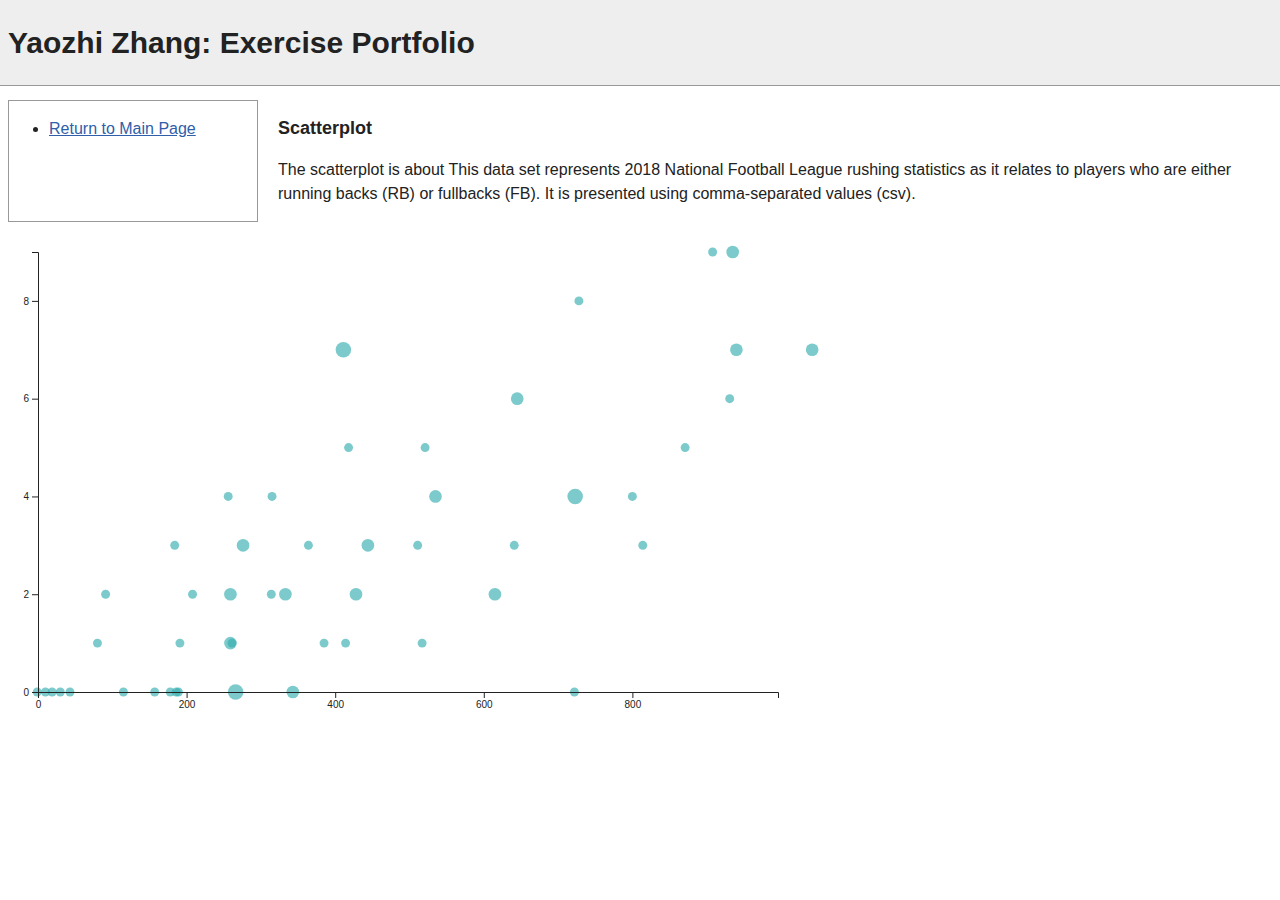
<file: scatterplot.html>
<!DOCTYPE html>
<html lang="en">

<head>
  <meta charset="UTF-8" />
  <title>Exercise Portfolio</title>
  <link href="css/style.css" rel="stylesheet" />
</head>

<body>

  <header>
    <h1>Yaozhi Zhang: Exercise Portfolio</h1>
  </header>

  <div id="content">

    <nav>
      <ul>
        <li><a href="index.html">Return to Main Page</a></li>
      </ul>
    </nav>

    <main>

      <h2>Scatterplot</h2>

      <p>The scatterplot is about This data set represents 2018 National Football League rushing statistics as it relates to players who are either running backs (RB) or fullbacks (FB). It is presented using comma-separated values (csv).</p>

      <script src="js/d3.min.js"></script>
      <script>
        var w = 800,
          h = 500,
          padding = 30;

        d3.csv("data/nfl-rushing.csv").then(function(data) {

          var svg = d3.select("body").append("svg");

          var xScale = d3.scaleLinear()
            .domain([0, d3.max(data, function(d) {
              return d.Yds
            })])
            .range([padding, w - padding]);

          var yScale = d3.scaleLinear()
            .domain([0, d3.max(data, function(d) {
              return d.TD
            })])
            .range([h - padding, padding]);

          var rScale = d3.scaleSqrt()

            .domain([0, d3.max(data, function(d) {
              return d.FUM
            })]);

          svg.attr("width", w + padding)
            .attr("height", h + padding);

          svg.selectAll("circle")
            .data(data)
            .enter()
            .append("circle")
            .attr("fill","rgba(54, 174, 175, 0.65)")
            .attr("cx", function(d) {
              return xScale(d.Yds)
            })
            .attr("cy", function(d) {
              return yScale(d.TD)
            })
            .attr("r", function(d) {
              return Math.sqrt(d.FUM * 20);
            });

          // 
          // svg.selectAll("text")
          //   .data(data)
          //   .enter()
          //   .append("text")
          //   .attr("x", function(d) { return xScale(d.Yds) + rScale(d.FUM) + 10 })
          //   .attr("y", function(d) { return yScale(d.TD) + 10})
          //   .text(function(d) { return d.Yds + ", " + d.TD});

          var xAxis = d3.axisBottom()
            .scale(xScale)
            .ticks(5);

          var yAxis = d3.axisLeft()
            .scale(yScale)
            .ticks(5);

          svg.append("g")
            .attr("class", "xaxis")
            .attr("transform", "translate(0, " + (h - padding) + ")")
            .call(xAxis);

          svg.append("g")
            .attr("class", "yaxis")
            .attr("transform", "translate(" + padding + "," + 0 + ")")
            .call(yAxis);
        });
      </script>

    </main>
  </div>
</body>

</html>
</file>
<file: css/style.css>
html {
  font-size: 16px;
}

body {
  color: #222;
  font-family: sans-serif;
  line-height: 1.5;
}
br {
   display: block;
   margin: 3px 0;
}

a,
a:visited {
  color: rgba(47,94,170);
}
h1{
  font-size: 18px;
}

h2{
  font-size: 18px;
}

h3{
  font-size: 14px;
}
header {
  background-color: #eee;
  border-bottom: 1px solid #999;
  position: absolute;
  top: 0;
  left: 0;
  width: 100%;
}

header h1 {
  margin-left: 8px;
  font-size:30px;
}

#content {
  margin-top: 100px;
  display: grid;
  grid-template-columns: 250px 1fr;
  grid-column-gap: 20px;
}

nav {
  border: 1px solid #999;
}
</file>
